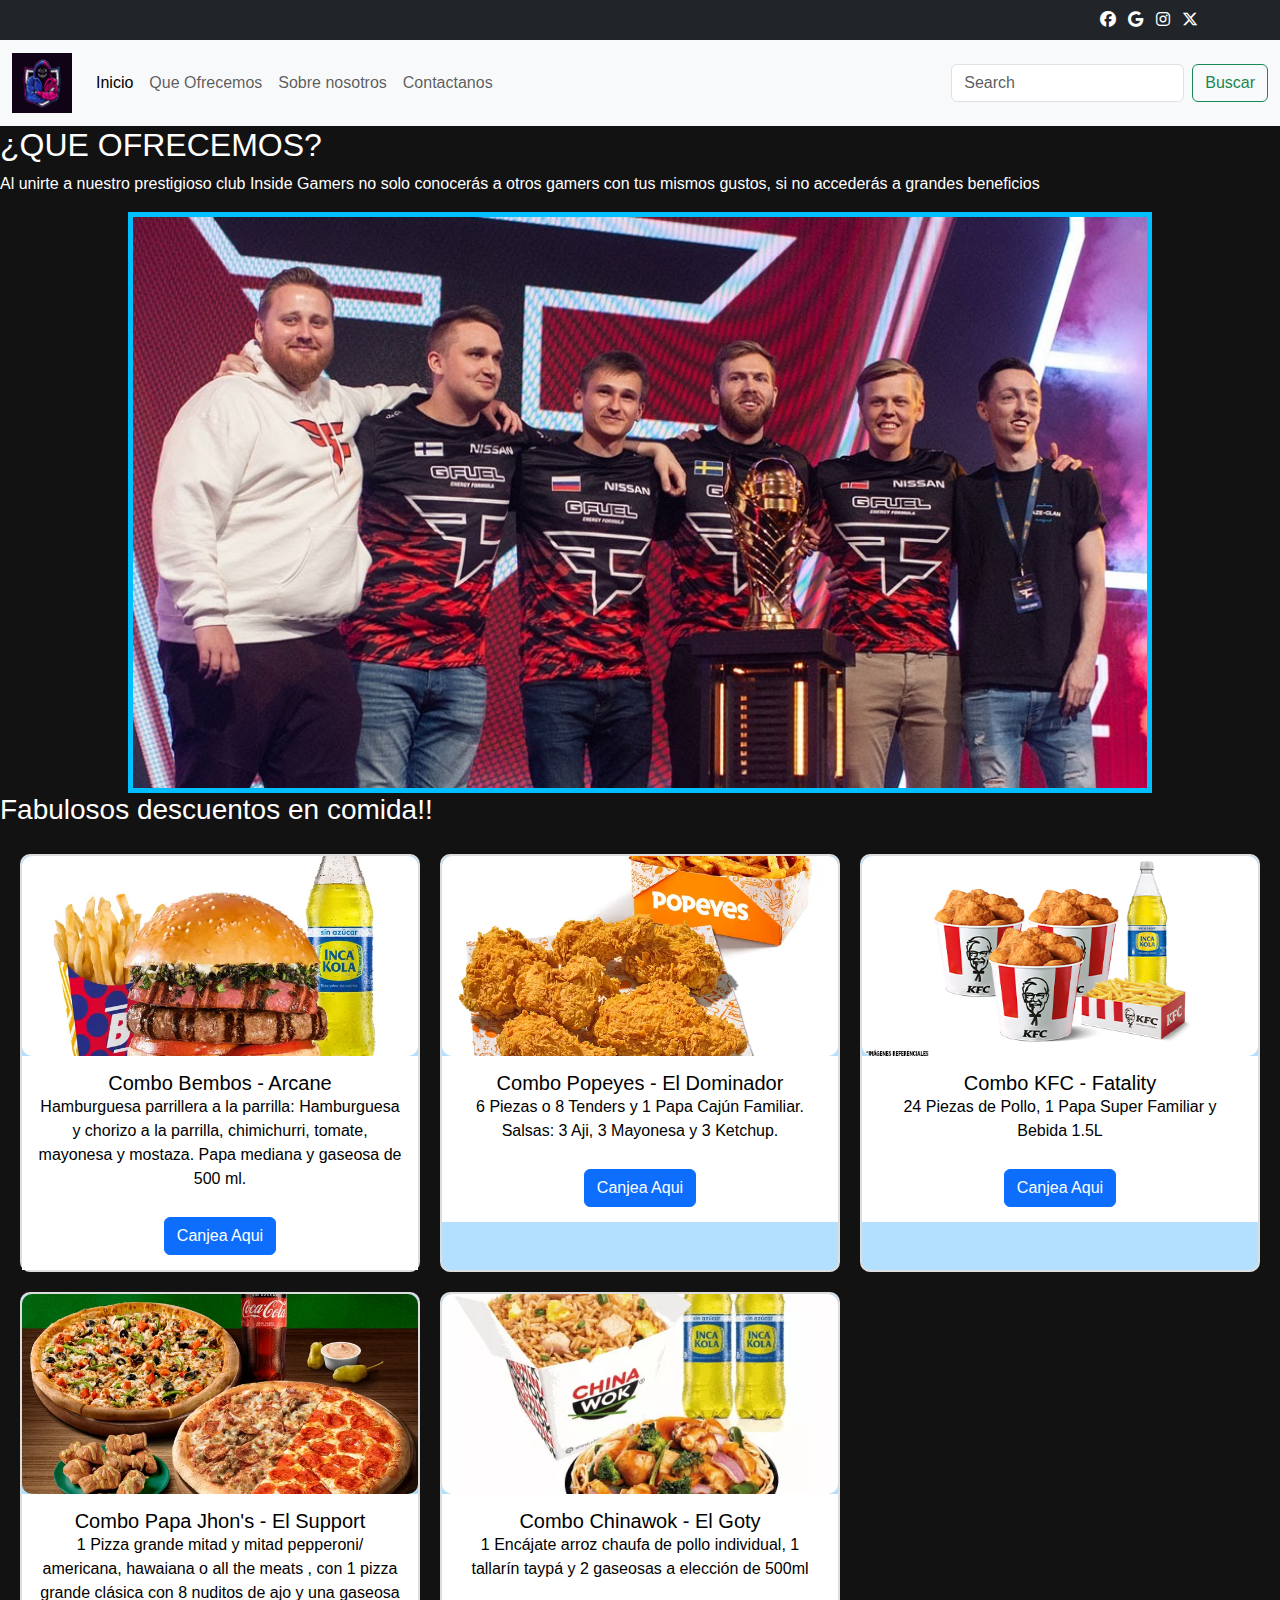
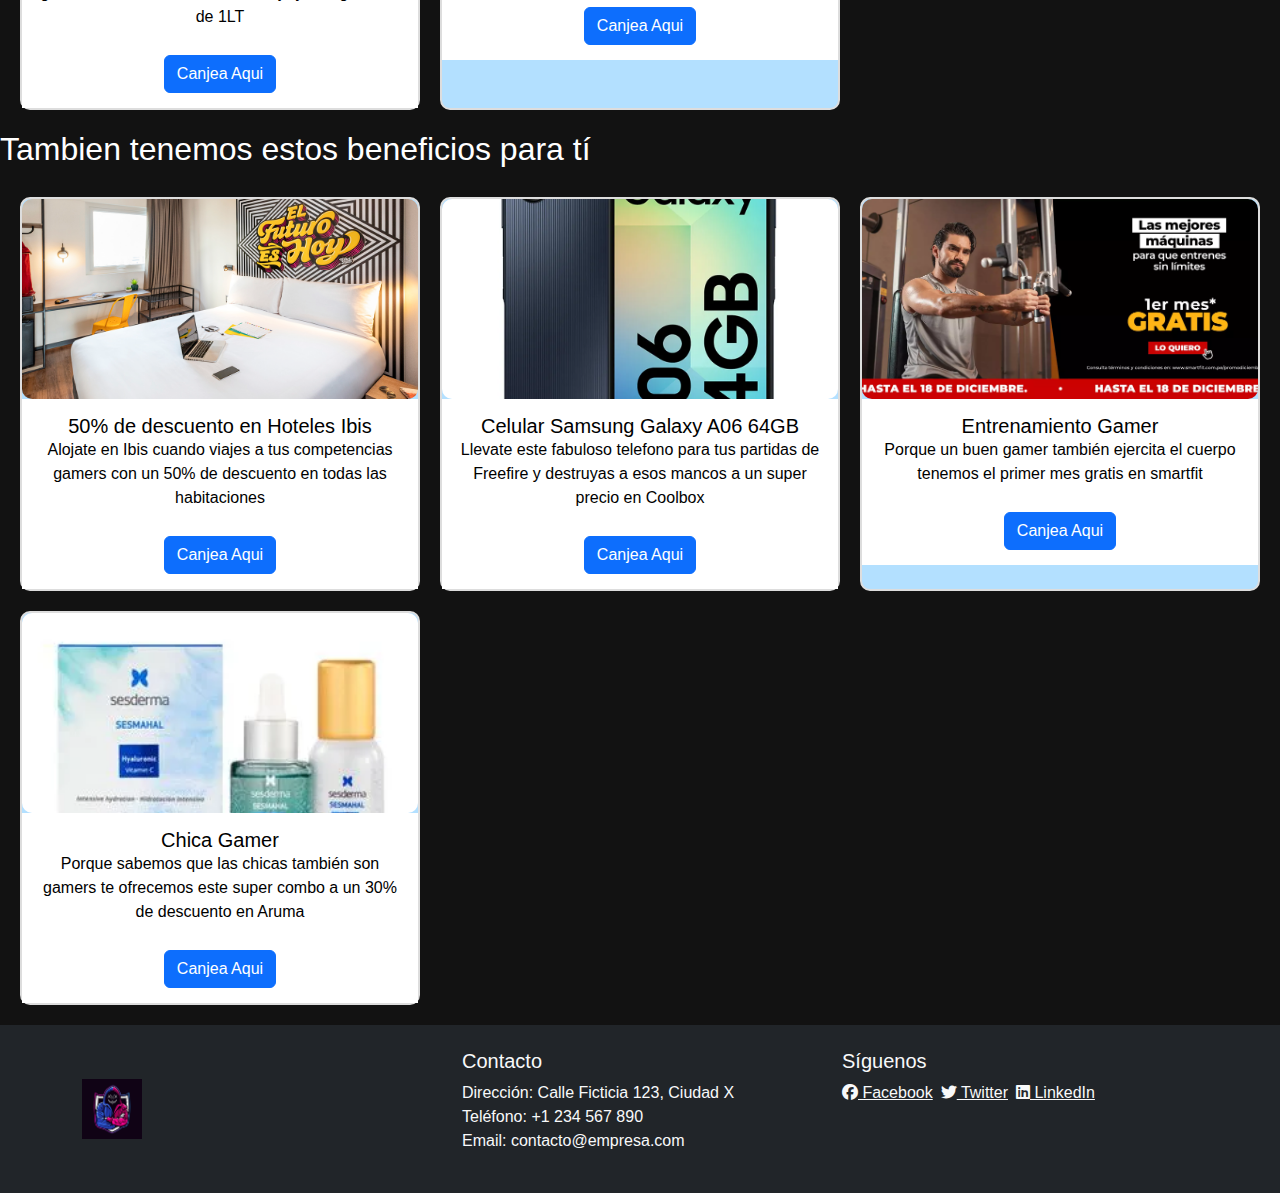
<file: page_2.html>
<!DOCTYPE html>
<html lang="en">
<head>
    <meta charset="UTF-8">
    <meta name="viewport" content="width=device-width, initial-scale=1.0">
    <title>Que Ofrecemos</title>
    <link rel="stylesheet" href="css/bootstrap.min.css">
    <link rel="stylesheet" href="css/style2.css">
    <link rel="stylesheet" href="https://cdnjs.cloudflare.com/ajax/libs/font-awesome/6.6.0/css/all.min.css">
</head>
<body>
    <header class="bg-dark text-white py-2">
        <div class="container d-flex justify-content-end">
            <ul class="list-inline mb-0">
                <li class="list-inline-item"><a href="#" class="text-white"><i class="fa-brands fa-facebook"></i></a></li>
                <li class="list-inline-item"><a href="#" class="text-white"><i class="fa-brands fa-google"></i></a></li>
                <li class="list-inline-item"><a href="#" class="text-white"><i class="fa-brands fa-instagram"></i></a></li>
                <li class="list-inline-item"><a href="#" class="text-white"><i class="fa-brands fa-x-twitter"></i></a></li>
            </ul>
        </div>
    </header>

    <nav class="navbar navbar-expand-lg navbar-light bg-body-tertiary">
        <div class="container-fluid">
            <a class="navbar-brand" href="#"><img class="logo" src="images/logo.jpg" alt="Logo"></a>
            <button class="navbar-toggler" type="button" data-bs-toggle="collapse" data-bs-target="#navbarSupportedContent" aria-controls="navbarSupportedContent" aria-expanded="false" aria-label="Toggle navigation">
                <span class="navbar-toggler-icon"></span>
            </button>
            <div class="collapse navbar-collapse" id="navbarSupportedContent">
                <ul class="navbar-nav me-auto mb-2 mb-lg-0">
                    <li class="nav-item"><a class="nav-link active" href="index.html">Inicio</a></li>
                    <li class="nav-item"><a class="nav-link" href="page_2.html">Que Ofrecemos</a></li>
                    <li class="nav-item"><a class="nav-link" href="page_3.html"> Sobre nosotros</a></li>
                    <li class="nav-item"><a class="nav-link" href="page_4.html"> Contactanos</a></li>                      
                </ul>
                <form class="d-flex">
                    <input class="form-control me-2" type="search" placeholder="Search">
                    <button class="btn btn-outline-success" type="submit">Buscar</button>
                </form>
            </div>
        </div>
    </nav>

    <div class="cuerpo_pagina_2">
        <div class="subtitulo">
            <h2>¿QUE OFRECEMOS?</h2>
        </div>
        <div class="texto">
            <p>Al unirte a nuestro prestigioso club Inside Gamers no solo conocerás a otros gamers con tus mismos gustos, si no accederás a grandes beneficios</p>
        </div>
        <img class="img-fluid imagen_fondo" src="images/team.jpg" alt="">
        
    </div>
    <div class="beneficios_comida">
        <h3>Fabulosos descuentos en comida!!</h3>
    
        <div class="image-grid">
            <!-- Fila 1: 3 imágenes -->
            <div class="image-item">
                <img src="images/parrillera.webp" alt="Combo Bembos - Arcane">
                <div class="card-body">
                    <h5 class="card-title">Combo Bembos - Arcane</h5>
                    <p class="card-text">Hamburguesa parrillera a la parrilla: Hamburguesa y chorizo a la parrilla, chimichurri, tomate, mayonesa y mostaza. Papa mediana y gaseosa de 500 ml.</p>
                    <a href="https://www.bembos.com.pe/" class="btn btn-primary">Canjea Aqui</a>
                </div>
            </div>
    
            <div class="image-item">
                <img src="images/Dominador.webp" alt="Combo Popeyes - El Dominador">
                <div class="card-body">
                    <h5 class="card-title">Combo Popeyes - El Dominador</h5>
                    <p class="card-text">6 Piezas o 8 Tenders y 1 Papa Cajún Familiar. Salsas: 3 Aji, 3 Mayonesa y 3 Ketchup.</p>
                    <a href="https://www.popeyes.com.pe/" class="btn btn-primary">Canjea Aqui</a>
                </div>
            </div>
    
            <div class="image-item">
                <img src="images/fatality.jpg" alt="Combo KFC - Fatality">
                <div class="card-body">
                    <h5 class="card-title">Combo KFC - Fatality</h5>
                    <p class="card-text">24 Piezas de Pollo, 1 Papa Super Familiar y Bebida 1.5L</p>
                    <a href="https://www.kfc.com.pe/" class="btn btn-primary">Canjea Aqui</a>
                </div>
            </div>
    
            <!-- Fila 2: 2 imágenes -->
            <div class="image-item">
                <img src="images/suport.webp" alt="Combo Papa Jhon's - El Support">
                <div class="card-body">
                    <h5 class="card-title">Combo Papa Jhon's - El Support</h5>
                    <p class="card-text">1 Pizza grande mitad y mitad pepperoni/ americana, hawaiana o all the meats , con 1 pizza grande clásica con 8 nuditos de ajo y una gaseosa de 1LT </p>
                    <a href="https://www.papajohns.com.pe/" class="btn btn-primary">Canjea Aqui</a>
                </div>
            </div>
    
            <div class="image-item">
                <img src="images/goty.webp" alt="Combo Chinawok - El Goty">
                <div class="card-body">
                    <h5 class="card-title">Combo Chinawok - El Goty</h5>
                    <p class="card-text">1 Encájate arroz chaufa de pollo individual, 1 tallarín taypá y 2 gaseosas a elección de 500ml</p>
                    <a href="https://www.chinawok.com.pe/" class="btn btn-primary">Canjea Aqui</a>
                </div>
            </div>
        </div>
    
        <div class="beneficios_otros">
            <h2>Tambien tenemos estos beneficios para tí</h2>
            <div class="image-grid">
                <!-- Beneficios adicionales -->
                <div class="image-item">
                    <img src="images/ibis.jpg" alt="50% de descuento en Hoteles Ibis">
                    <div class="card-body">
                        <h5 class="card-title">50% de descuento en Hoteles Ibis</h5>
                        <p class="card-text">Alojate en Ibis cuando viajes a tus competencias gamers con un 50% de descuento en todas las habitaciones</p>
                        <a href="https://all.accor.com/hotel/B211/index.es.shtml" class="btn btn-primary">Canjea Aqui</a>
                    </div>
                </div>
    
                <div class="image-item">
                    <img src="images/galaxy.webp" alt="Celular Samsung Galaxy A06 64GB">
                    <div class="card-body">
                        <h5 class="card-title">Celular Samsung Galaxy A06 64GB</h5>
                        <p class="card-text">Llevate este fabuloso telefono para tus partidas de Freefire y destruyas a esos mancos a un super precio en Coolbox</p>
                        <a href="https://www.coolbox.pe/celular-samsung-galaxy-a06-64gb-4gb-sm-a065mzkaltp/p" class="btn btn-primary">Canjea Aqui</a>
                    </div>
                </div>
    
                <div class="image-item">
                    <img src="images/smartfit.jpg" alt="Entrenamiento Gamer">
                    <div class="card-body">
                        <h5 class="card-title">Entrenamiento Gamer</h5>
                        <p class="card-text">Porque un buen gamer también ejercita el cuerpo tenemos el primer mes gratis en smartfit</p>
                        <a href="https://www.smartfit.com.pe/" class="btn btn-primary">Canjea Aqui</a>
                    </div>
                </div>
    
                <div class="image-item">
                    <img src="images/aruma.webp" alt="Chica Gamer">
                    <div class="card-body">
                        <h5 class="card-title">Chica Gamer</h5>
                        <p class="card-text">Porque sabemos que las chicas también son gamers te ofrecemos este super combo a un 30% de descuento en Aruma</p>
                        <a href="https://www.papajohns.com.pe/" class="btn btn-primary">Canjea Aqui</a>
                    </div>
                </div>
            </div>
        </div>
    </div>
    

    <footer class="bg-dark text-light py-4">
        <div class="container">
            <div class="row">
                <div class="col-12 col-md-4 d-flex align-items-center">
                    <img src="images/logo.jpg" alt="Logo" class="img-fluid logo">
                </div>
                
                <div class="col-12 col-md-4">
                    <h5>Contacto</h5>
                    <ul class="list-unstyled">
                        <li>Dirección: Calle Ficticia 123, Ciudad X</li>
                        <li>Teléfono: +1 234 567 890</li>
                        <li>Email: contacto@empresa.com</li>
                    </ul>
                </div>
                
                <div class="col-12 col-md-4">
                    <h5>Síguenos</h5>
                    <div class="d-flex gap-2">
                        <a href="#" class="text-light">
                            <i class="fa-brands fa-facebook"></i> Facebook
                        </a>
                        <a href="#" class="text-light">
                            <i class="fa-brands fa-twitter"></i> Twitter
                        </a>
                        <a href="#" class="text-light">
                            <i class="fa-brands fa-linkedin"></i> LinkedIn
                        </a>
                    </div>
                </div>
            </div>
        </div>
    </footer>
    

    <script src="js/bootstrap.min.js"></script>
    <script src="js/jquery.js"></script>
</body>
</html>
</file>
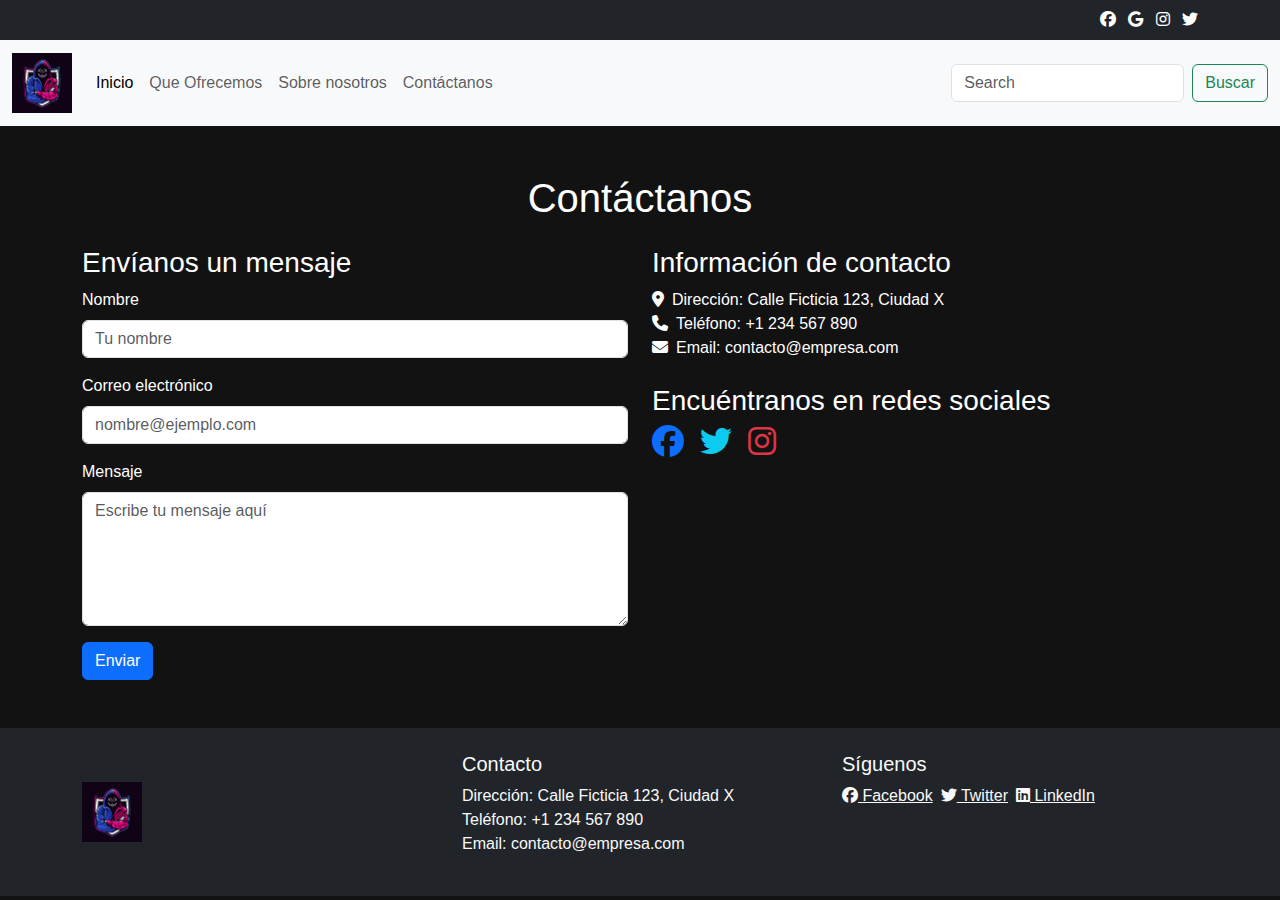
<file: page_4.html>
<!DOCTYPE html>
<html lang="en">
<head>
    <meta charset="UTF-8">
    <meta name="viewport" content="width=device-width, initial-scale=1.0">
    <title>Contáctanos</title>
    <link rel="stylesheet" href="css/bootstrap.min.css">
    <link rel="stylesheet" href="css/styles.css">
    <link rel="stylesheet" href="https://cdnjs.cloudflare.com/ajax/libs/font-awesome/6.6.0/css/all.min.css">
</head>
<body>
    <header class="bg-dark text-white py-2">
        <div class="container d-flex justify-content-end">
            <ul class="list-inline mb-0">
                <li class="list-inline-item"><a href="#" class="text-white"><i class="fa-brands fa-facebook"></i></a></li>
                <li class="list-inline-item"><a href="#" class="text-white"><i class="fa-brands fa-google"></i></a></li>
                <li class="list-inline-item"><a href="#" class="text-white"><i class="fa-brands fa-instagram"></i></a></li>
                <li class="list-inline-item"><a href="#" class="text-white"><i class="fa-brands fa-twitter"></i></a></li>
            </ul>
        </div>
    </header>

    <nav class="navbar navbar-expand-lg navbar-light bg-body-tertiary">
        <div class="container-fluid">
            <a class="navbar-brand" href="#"><img class="logo" src="images/logo.jpg" alt="Logo"></a>
            <button class="navbar-toggler" type="button" data-bs-toggle="collapse" data-bs-target="#navbarSupportedContent" aria-controls="navbarSupportedContent" aria-expanded="false" aria-label="Toggle navigation">
                <span class="navbar-toggler-icon"></span>
            </button>
            <div class="collapse navbar-collapse" id="navbarSupportedContent">
                <ul class="navbar-nav me-auto mb-2 mb-lg-0">
                    <li class="nav-item"><a class="nav-link active" href="index.html">Inicio</a></li>
                    <li class="nav-item"><a class="nav-link" href="page_2.html">Que Ofrecemos</a></li>
                    <li class="nav-item"><a class="nav-link" href="page_3.html">Sobre nosotros</a></li>
                    <li class="nav-item"><a class="nav-link" href="page_4.html">Contáctanos</a></li>                      
                </ul>
                <form class="d-flex">
                    <input class="form-control me-2" type="search" placeholder="Search">
                    <button class="btn btn-outline-success" type="submit">Buscar</button>
                </form>
            </div>
        </div>
    </nav>

    <main class="container py-5">
        <h1 class="text-center mb-4">Contáctanos</h1>
        <div class="row">
            <div class="col-md-6">
                <h3>Envíanos un mensaje</h3>
                <form>
                    <div class="mb-3">
                        <label for="name" class="form-label">Nombre</label>
                        <input type="text" class="form-control" id="name" placeholder="Tu nombre">
                    </div>
                    <div class="mb-3">
                        <label for="email" class="form-label">Correo electrónico</label>
                        <input type="email" class="form-control" id="email" placeholder="nombre@ejemplo.com">
                    </div>
                    <div class="mb-3">
                        <label for="message" class="form-label">Mensaje</label>
                        <textarea class="form-control" id="message" rows="5" placeholder="Escribe tu mensaje aquí"></textarea>
                    </div>
                    <button type="submit" class="btn btn-primary">Enviar</button>
                </form>
            </div>
            <div class="col-md-6">
                <h3>Información de contacto</h3>
                <ul class="list-unstyled">
                    <li><i class="fa-solid fa-location-dot me-2"></i>Dirección: Calle Ficticia 123, Ciudad X</li>
                    <li><i class="fa-solid fa-phone me-2"></i>Teléfono: +1 234 567 890</li>
                    <li><i class="fa-solid fa-envelope me-2"></i>Email: contacto@empresa.com</li>
                </ul>
                <h3 class="mt-4">Encuéntranos en redes sociales</h3>
                <div class="d-flex gap-3">
                    <a href="#" class="text-primary"><i class="fa-brands fa-facebook fa-2x"></i></a>
                    <a href="#" class="text-info"><i class="fa-brands fa-twitter fa-2x"></i></a>
                    <a href="#" class="text-danger"><i class="fa-brands fa-instagram fa-2x"></i></a>
                </div>
            </div>
        </div>
    </main>

    <footer class="bg-dark text-light py-4">
        <div class="container">
            <div class="row">
                <div class="col-12 col-md-4 d-flex align-items-center">
                    <img src="images/logo.jpg" alt="Logo" class="img-fluid logo">
                </div>
                
                <div class="col-12 col-md-4">
                    <h5>Contacto</h5>
                    <ul class="list-unstyled">
                        <li>Dirección: Calle Ficticia 123, Ciudad X</li>
                        <li>Teléfono: +1 234 567 890</li>
                        <li>Email: contacto@empresa.com</li>
                    </ul>
                </div>
                
                <div class="col-12 col-md-4">
                    <h5>Síguenos</h5>
                    <div class="d-flex gap-2">
                        <a href="#" class="text-light">
                            <i class="fa-brands fa-facebook"></i> Facebook
                        </a>
                        <a href="#" class="text-light">
                            <i class="fa-brands fa-twitter"></i> Twitter
                        </a>
                        <a href="#" class="text-light">
                            <i class="fa-brands fa-linkedin"></i> LinkedIn
                        </a>
                    </div>
                </div>
            </div>
        </div>
    </footer>

    <script src="js/bootstrap.min.js"></script>
    <script src="js/jquery.js"></script>
</body>
</html>
</file>
<file: css/style2.css>
.carousel-item img {
    width: 100%;
    height: 400px;
    object-fit: cover;
}
.txth1{
    color: brown;
}
.logo{
    width: 60px;
}
body {
    background-color: #121212;
    color: white;
    margin: 0;
    padding: 0;
    font-family: 'Roboto', sans-serif;
}


.container_texto {
    position: absolute;
    top: 50%;
    left: 50%;
    transform: translate(-50%, -50%);
    text-align: center;
    z-index: 2; 
    color: white;
}

.container_texto h2 {
    font-size: 3rem;
    font-weight: bold;
}

.container_texto h3 {
    font-size: 2rem;
}

.container_texto p {
    font-size: 1.2rem;
    font-weight: lighter;
}

.carousel-item img {
    width: 100%;
    height: 100vh; 
    object-fit: cover; 
}

/* Centrar la imagen de fondo con borde celeste */
.imagen_fondo {
    display: block;
    margin: 0 auto;
    border: 5px solid #00BFFF; /* Color celeste */
    width: 80%; /* Ajusta el ancho según lo que prefieras */
    max-width: 1200px; /* Limita el tamaño máximo */
    height: auto;
}

/* Estilos generales para la cuadrícula */
.image-grid {
    display: grid;
    grid-template-columns: repeat(3, 1fr); /* 3 imágenes por fila */
    gap: 20px;
    padding: 20px;
}

.image-item {
    position: relative;
    overflow: visible;
    border: 2px solid #ddd; /* Borde de las imágenes */
    border-radius: 10px;
    background-color: #b3e0ff; /* Fondo celeste */
    transition: transform 0.3s ease, box-shadow 0.3s ease;
    color: #000; /* Cambiar color del texto a negro */
}

.image-item img {
    width: 100%;
    height: 200px;
    object-fit: cover;
    border-radius: 10px;
}

.image-item:hover {
    transform: translateY(-10px); /* Desplazamiento hacia arriba al pasar el mouse */
    box-shadow: 0 10px 20px rgba(0, 0, 0, 0.2); /* Efecto de sombra */
}

.card-body {
    padding: 15px;
    background-color: #fff;
    text-align: center;
    color: #000; /* Color del texto negro */
}

.card-body .btn {
    margin-top: 10px;
}

/* Estilos adicionales para asegurar que las celdas estén alineadas */
.image-item .card-body {
    padding: 15px;
    position: relative;
    z-index: 1;
}

/* Responsividad */
@media (max-width: 768px) {
    .image-grid {
        grid-template-columns: repeat(2, 1fr); /* 2 imágenes por fila en pantallas pequeñas */
    }
}

@media (max-width: 480px) {
    .image-grid {
        grid-template-columns: 1fr; /* 1 imagen por fila en pantallas más pequeñas */
    }
}
</file>
<file: css/styles.css>
.carousel-item img {
    width: 100%;
    height: 400px;
    object-fit: cover;
}
.txth1{
    color: brown;
}
.logo{
    width: 60px;
}
body {
    background-color: #121212;
    color: white;
    margin: 0;
    padding: 0;
    font-family: 'Roboto', sans-serif;
}


.container_texto {
    position: absolute;
    top: 50%;
    left: 50%;
    transform: translate(-50%, -50%);
    text-align: center;
    z-index: 2; 
    color: white;
}

.container_texto h2 {
    font-size: 3rem;
    font-weight: bold;
}

.container_texto h3 {
    font-size: 2rem;
}

.container_texto p {
    font-size: 1.2rem;
    font-weight: lighter;
}

.carousel-item img {
    width: 100%;
    height: 100vh; 
    object-fit: cover; 
}
</file>
